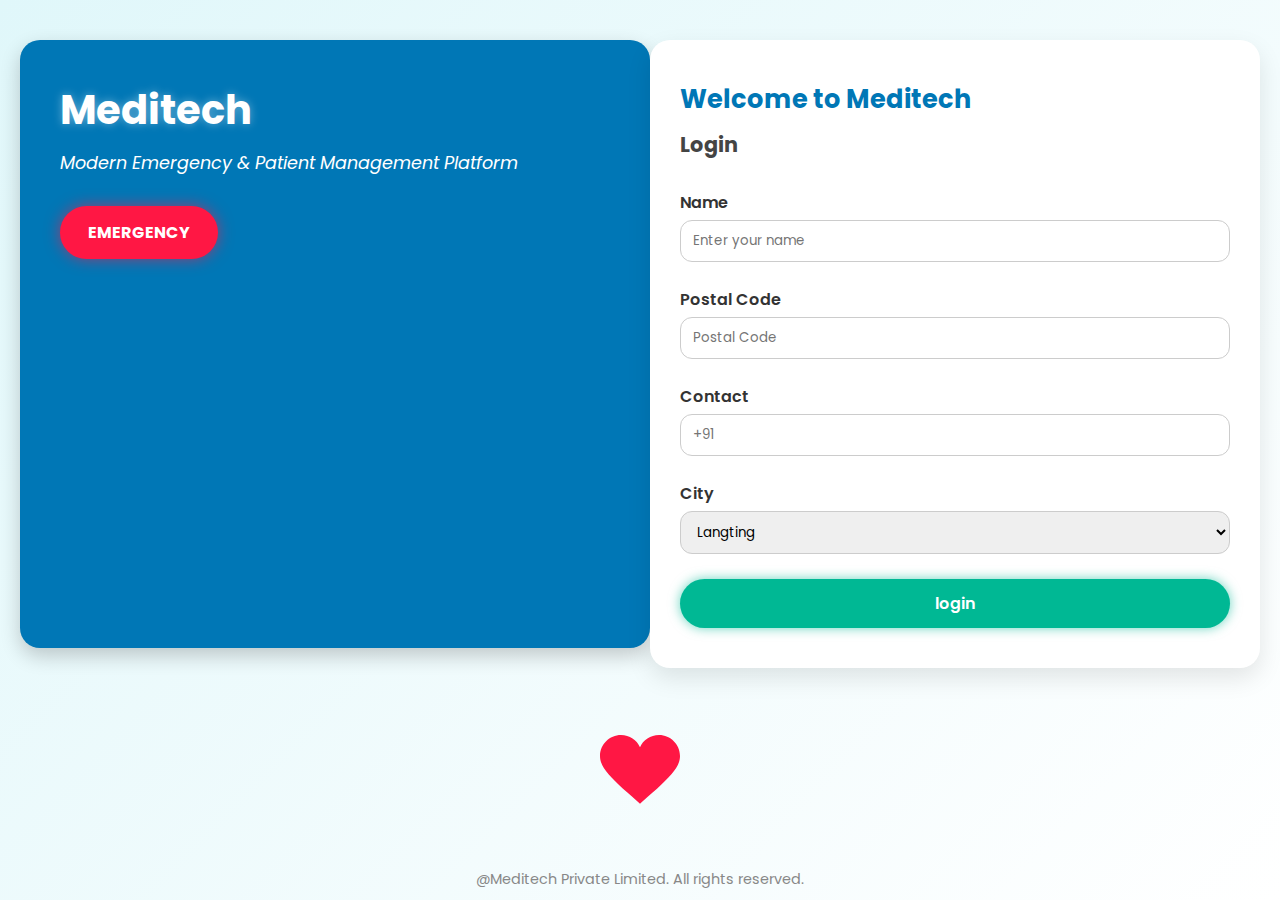
<file: index.html>
<!DOCTYPE html>
<html lang="en">
<head>
  <meta charset="UTF-8" />
  <meta name="viewport" content="width=device-width, initial-scale=1.0"/>
  <title>Meditech Login</title>
  <link rel="stylesheet" href="style.css">
  <link rel="function"href="index.js">
</head>
<body>
  <!-- left side -->
  <div class="page-wrapper">
    <div class="left-panel">
      
      <h1 class="brand-name">Meditech</h1>
      <p class="tagline">Modern Emergency & Patient Management Platform</p>

      <!-- EMERGENCY BUTTON -->
      <a href="#" class="emergency-btn" onclick="makeEmergencyCall()">EMERGENCY</a>
    </div> 
    <script src="index.js"></script>
    <!-- login form  heading -->
    <div class="login-container">
      <h2 class="welcome-text">Welcome to Meditech</h2>
      <h3 class="login-title">Login</h3>
      <!-- login form -->
      <form class="login-form">
        <label for="name">Name</label>
        <input type="text" id="name" name="name" placeholder="Enter your name" />

        <label for="postal">Postal Code</label>
        <input type="text" id="postal" name="postal" placeholder="Postal Code" />

        <label for="contact">Contact</label>
        <input type="text" id="contact" name="contact" placeholder="+91" />

        <label for="city">City</label>
        <select name="city" id="city" class="form input">
          <option value="langting">Langting</option>
          <option value="halflong">Halflong</option>
          <option value="lumding">Lumding</option>
          <option value="maibang">Maibang</option>
          <option value="silchar"> silchar </option>
          <option value="manderdisa"> manderdisa</option>
        </select>
       <!-- going to next page  -->
        <a   href="checkingdoc.html"class="submit-btn"type="submit">login</a>

      </form>
    </div> 
  </div> 
  <!-- heart animation -->
  <div class="svg-heart-container">
  <svg viewBox="0 0 32 29.6" class="heartbeat-svg">
    <path
      fill="#ff1744"
      d="M23.6,0c-3.4,0-6.4,2-7.6,4.9C14.8,2,11.8,0,8.4,0C3.8,0,0,3.8,0,8.4
        c0,4.2,3.4,7.6,9.2,13.1c2.5,2.2,5.1,4.4,6.8,6c1.7-1.6,4.3-3.8,6.8-6
        C28.6,16,32,12.6,32,8.4C32,3.8,28.2,0,23.6,0z"/>
  </svg>
</div>
<!-- private limited caption  -->
  <br>
  <p class="footer">@Meditech Private Limited. All rights reserved.</p>
</body>
</html>
</file>
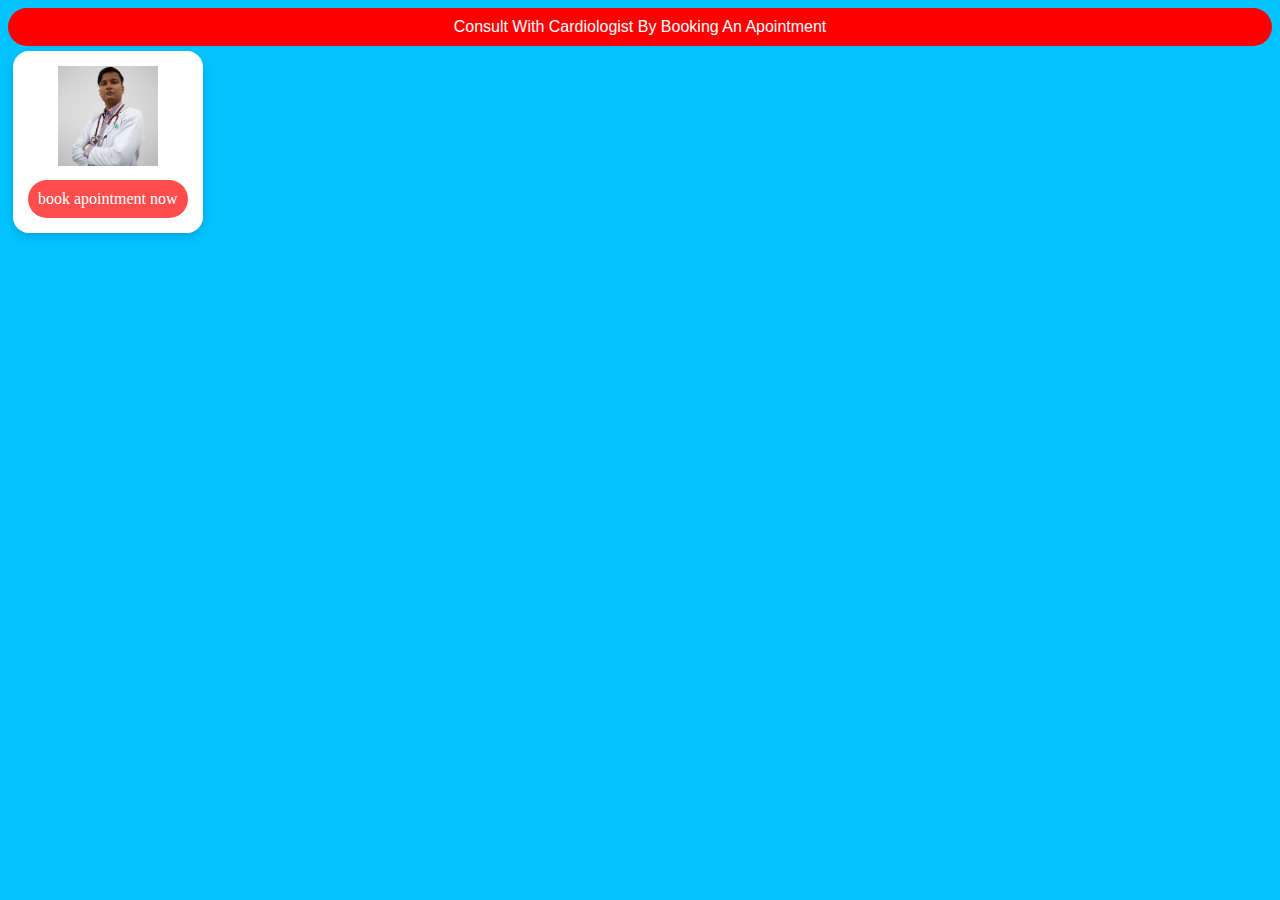
<file: cardiologist.html>
<!DOCTYPE html>
<html lang="en">
<head>
    <meta charset="UTF-8">
    <meta name="viewport" content="width=device-width, initial-scale=1.0">
    <title>Doctor section - cardiologist </title>
    <link rel="stylesheet" href="cardiologist .css">
</head>
<body>
    <Header>
        <span class="doctor-speciality"> consult with cardiologist by booking an apointment</span>
    </Header>
    <section class="booking-section">
    <div class="doctor-profile">
        <div id="doctor-1">
            <img src="[data-uri]" alt="doctor-img">
            <a href="book-now.html" class="booking-apointment ">book apointment now </a>
        </div>
    </div>
</section>
</body>
</html>
</file>
<file: style.css>
/* Import clean font */
@import url('https://fonts.googleapis.com/css2?family=Poppins:wght@400;600&display=swap');

* {
  margin: 0;
  padding: 0;
  box-sizing: border-box;
  font-family: 'Poppins', sans-serif;
}

body {
  background: linear-gradient(135deg, #e0f7fa, #ffffff);
  min-height: 100vh;
  display: flex;
  flex-direction: column;
  justify-content: space-between;
  color: #333;
}
.svg-heart-container {
  display: flex;
  justify-content: center;
  margin-top: 20px;
}

.heartbeat-svg {
  width: 80px;
  animation: heartbeat 1.5s infinite;
  transform-origin: center;
}

@keyframes heartbeat {
  0% {
    transform: scale(1);
  }
  14% {
    transform: scale(1.3);
  }
  28% {
    transform: scale(1);
  }
  42% {
    transform: scale(1.3);
  }
  70% {
    transform: scale(1);
  }
  100% {
    transform: scale(1);
  }
}

/* Page Layout */
.page-wrapper {
  display: flex;
  flex-wrap: wrap;
  justify-content: center;
  align-items: stretch;
  padding: 40px 20px;
}

/* Left Panel */
.left-panel {
  flex: 1;
  min-width: 280px;
  background: #0077b6;
  color: #fff;
  padding: 40px;
  border-radius: 20px;
  margin-bottom: 20px;
  box-shadow: 0 8px 20px rgba(0,0,0,0.2);
  animation: fadeInLeft 1.2s ease-in;
}

.brand-name {
  font-size: 2.5rem;
  margin-bottom: 10px;
  text-shadow: 0 0 10px rgba(255,255,255,0.4);
}

.tagline {
  font-size: 1.1rem;
  margin-bottom: 30px;
  font-style: italic;
}

/* EMERGENCY Button */
.emergency-btn {
  background-color: #ff1744;
  color: white;
  padding: 14px 28px;
  text-decoration: none;
  border-radius: 50px;
  font-weight: bold;
  box-shadow: 0 0 15px rgba(255, 23, 68, 0.6);
  transition: all 0.3s ease;
  display: inline-block;
  animation: pulse 2s infinite;
}

.emergency-btn:hover {
  background-color: #ff4569;
  transform: scale(1.05);
}

/* Login Container */
.login-container {
  flex: 1;
  min-width: 320px;
  background: #ffffff;
  border-radius: 20px;
  padding: 40px 30px;
  box-shadow: 0 10px 25px rgba(0,0,0,0.1);
  animation: fadeInRight 1.2s ease-in;
}

.welcome-text {
  font-size: 1.6rem;
  color: #0077b6;
  margin-bottom: 10px;
}

.login-title {
  font-size: 1.3rem;
  color: #444;
  margin-bottom: 30px;
}

.login-form label {
  display: block;
  font-weight: 600;
  margin: 10px 0 5px;
}

.login-form input,
.login-form select {
  width: 100%;
  padding: 10px 12px;
  margin-bottom: 15px;
  border: 1px solid #ccc;
  border-radius: 12px;
  outline: none;
  transition: border 0.3s ease;
}

.login-form input:focus,
.login-form select:focus {
  border: 1.5px solid #0077b6;
}

/* Login Button */
.submit-btn {
  display: block;
  background-color: #00b894;
  color: white;
  text-align: center;
  padding: 12px;
  text-decoration: none;
  font-weight: 600;
  border-radius: 30px;
  margin-top: 10px;
  box-shadow:  0 0 12px rgba(0,184,148,0.6);
  transition: all 0.3s ease;
  animation:fadeinright 1.2s ease-in;
}

.submit-btn:hover {
  background-color: #00a383;
  transform: scale(1.03);
}

/* Footer */
.footer {
  text-align: center;
  font-size: 0.9rem;
  color: #888;
  margin-top: 20px;
  padding-bottom: 10px;
}

/* Animations */
@keyframes fadeInLeft {
  from { opacity: 0; transform: translateX(-40px); }
  to { opacity: 1; transform: translateX(0); }
}

@keyframes fadeInRight {
  from { opacity: 0; transform: translateX(40px); }
  to { opacity: 1; transform: translateX(0); }
}

@keyframes pulse {
  0% { box-shadow: 0 0 0 0 rgba(255, 23, 68, 0.4); }
  70% { box-shadow: 0 0 0 10px rgba(255, 23, 68, 0); }
  100% { box-shadow: 0 0 0 0 rgba(255, 23, 68, 0); }
}
</file>
<file: cardiologist .css>
body{
    background-color: rgb(0, 195, 255);
}
.doctor-speciality{
    text-align: center;
    color:white;
    display: block;
    background-color:red;
    box-shadow: rgb(63, 60, 60);
    animation: cubic-bezier(1, 0, 0, 1);
    font-family:  sans-serif;
    padding:10px;
    text-transform: capitalize;
    border-radius: 20px ;
}
.doctor-profile{
display: block ;
  gap: 20px;
  padding: 5px;
  width: max-content;
    
}
.booking-apointment{
     text-decoration: none;
  text-align: center;
  display:block;
  border-radius: 20px;
  padding:10px;
  box-shadow: #1b1c1c;
  background-color: #ff4d4d;
  color: white;
}
#doctor-1 img{
    width:100px;
    height:100px;
    object-fit:contain;
    margin-bottom:10px;


}
#doctor-1{
  flex-shrink: 0;
  background-color: white;
  border-radius: 16px;
  box-shadow: 0 4px 10px rgba(0,0,0,0.15);
  padding: 15px;
  min-width: 140px;
  text-align: center;
  transition: transform 0.3s ease, box-shadow 0.3s ease;
  cursor: pointer;
}
</file>
